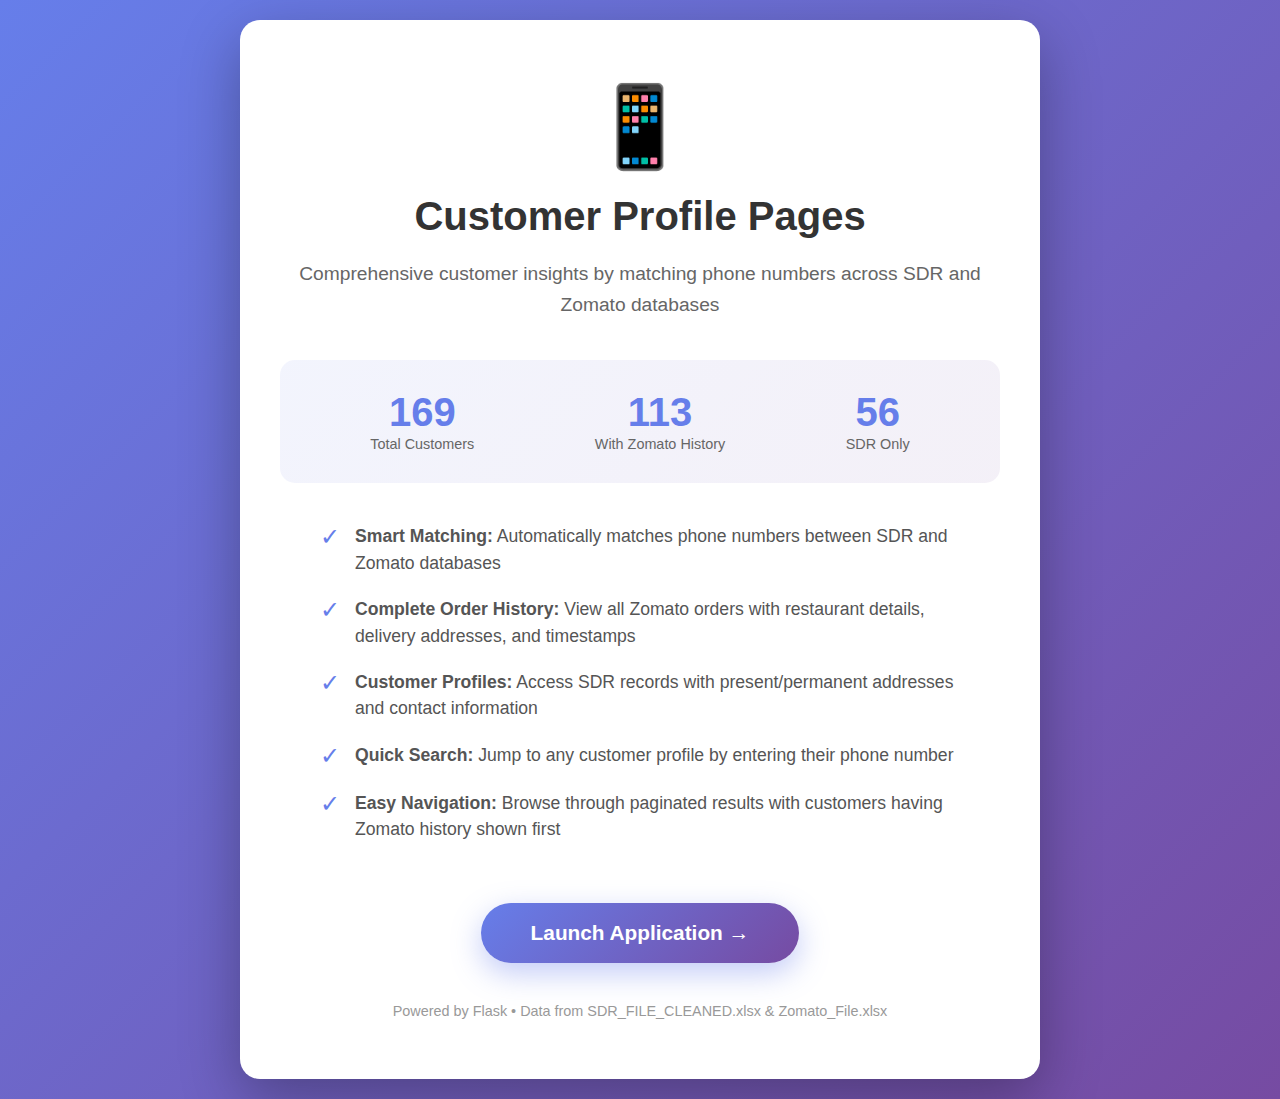
<file: index.html>
<!DOCTYPE html>
<html lang="en">
<head>
    <meta charset="UTF-8">
    <meta name="viewport" content="width=device-width, initial-scale=1.0">
    <title>Customer Profile Pages - Zomato & SDR Database</title>
    <style>
        * {
            margin: 0;
            padding: 0;
            box-sizing: border-box;
        }

        body {
            font-family: 'Segoe UI', Tahoma, Geneva, Verdana, sans-serif;
            background: linear-gradient(135deg, #667eea 0%, #764ba2 100%);
            min-height: 100vh;
            display: flex;
            align-items: center;
            justify-content: center;
            padding: 20px;
        }

        .container {
            background: white;
            border-radius: 20px;
            box-shadow: 0 20px 60px rgba(0, 0, 0, 0.3);
            max-width: 800px;
            width: 100%;
            padding: 60px 40px;
            text-align: center;
        }

        .icon {
            font-size: 80px;
            margin-bottom: 20px;
        }

        h1 {
            color: #333;
            font-size: 2.5em;
            margin-bottom: 20px;
            font-weight: 700;
        }

        .subtitle {
            color: #666;
            font-size: 1.2em;
            margin-bottom: 40px;
            line-height: 1.6;
        }

        .features {
            text-align: left;
            margin: 40px 0;
            padding: 0 40px;
        }

        .feature {
            display: flex;
            align-items: flex-start;
            margin-bottom: 20px;
        }

        .feature-icon {
            color: #667eea;
            font-size: 24px;
            margin-right: 15px;
            flex-shrink: 0;
        }

        .feature-text {
            color: #555;
            font-size: 1.1em;
            line-height: 1.5;
        }

        .stats {
            display: flex;
            justify-content: space-around;
            margin: 40px 0;
            padding: 30px;
            background: linear-gradient(135deg, #667eea15 0%, #764ba215 100%);
            border-radius: 15px;
        }

        .stat {
            text-align: center;
        }

        .stat-number {
            font-size: 2.5em;
            font-weight: bold;
            color: #667eea;
            display: block;
        }

        .stat-label {
            color: #666;
            font-size: 0.9em;
            margin-top: 5px;
        }

        .btn-launch {
            display: inline-block;
            background: linear-gradient(135deg, #667eea 0%, #764ba2 100%);
            color: white;
            padding: 18px 50px;
            border-radius: 50px;
            text-decoration: none;
            font-size: 1.3em;
            font-weight: 600;
            transition: transform 0.3s ease, box-shadow 0.3s ease;
            box-shadow: 0 10px 30px rgba(102, 126, 234, 0.4);
            margin-top: 20px;
        }

        .btn-launch:hover {
            transform: translateY(-3px);
            box-shadow: 0 15px 40px rgba(102, 126, 234, 0.6);
        }

        .btn-launch:active {
            transform: translateY(-1px);
        }

        .footer {
            margin-top: 40px;
            color: #999;
            font-size: 0.9em;
        }

        @media (max-width: 768px) {
            .container {
                padding: 40px 20px;
            }

            h1 {
                font-size: 2em;
            }

            .features {
                padding: 0 20px;
            }

            .stats {
                flex-direction: column;
                gap: 20px;
            }

            .btn-launch {
                padding: 15px 40px;
                font-size: 1.1em;
            }
        }
    </style>
</head>
<body>
    <div class="container">
        <div class="icon">📱</div>
        <h1>Customer Profile Pages</h1>
        <p class="subtitle">
            Comprehensive customer insights by matching phone numbers across SDR and Zomato databases
        </p>

        <div class="stats">
            <div class="stat">
                <span class="stat-number">169</span>
                <span class="stat-label">Total Customers</span>
            </div>
            <div class="stat">
                <span class="stat-number">113</span>
                <span class="stat-label">With Zomato History</span>
            </div>
            <div class="stat">
                <span class="stat-number">56</span>
                <span class="stat-label">SDR Only</span>
            </div>
        </div>

        <div class="features">
            <div class="feature">
                <div class="feature-icon">✓</div>
                <div class="feature-text">
                    <strong>Smart Matching:</strong> Automatically matches phone numbers between SDR and Zomato databases
                </div>
            </div>
            <div class="feature">
                <div class="feature-icon">✓</div>
                <div class="feature-text">
                    <strong>Complete Order History:</strong> View all Zomato orders with restaurant details, delivery addresses, and timestamps
                </div>
            </div>
            <div class="feature">
                <div class="feature-icon">✓</div>
                <div class="feature-text">
                    <strong>Customer Profiles:</strong> Access SDR records with present/permanent addresses and contact information
                </div>
            </div>
            <div class="feature">
                <div class="feature-icon">✓</div>
                <div class="feature-text">
                    <strong>Quick Search:</strong> Jump to any customer profile by entering their phone number
                </div>
            </div>
            <div class="feature">
                <div class="feature-icon">✓</div>
                <div class="feature-text">
                    <strong>Easy Navigation:</strong> Browse through paginated results with customers having Zomato history shown first
                </div>
            </div>
        </div>

        <a href="/customer/1" class="btn-launch">Launch Application →</a>

        <div class="footer">
            <p>Powered by Flask • Data from SDR_FILE_CLEANED.xlsx & Zomato_File.xlsx</p>
        </div>
    </div>
</body>
</html>
</file>
